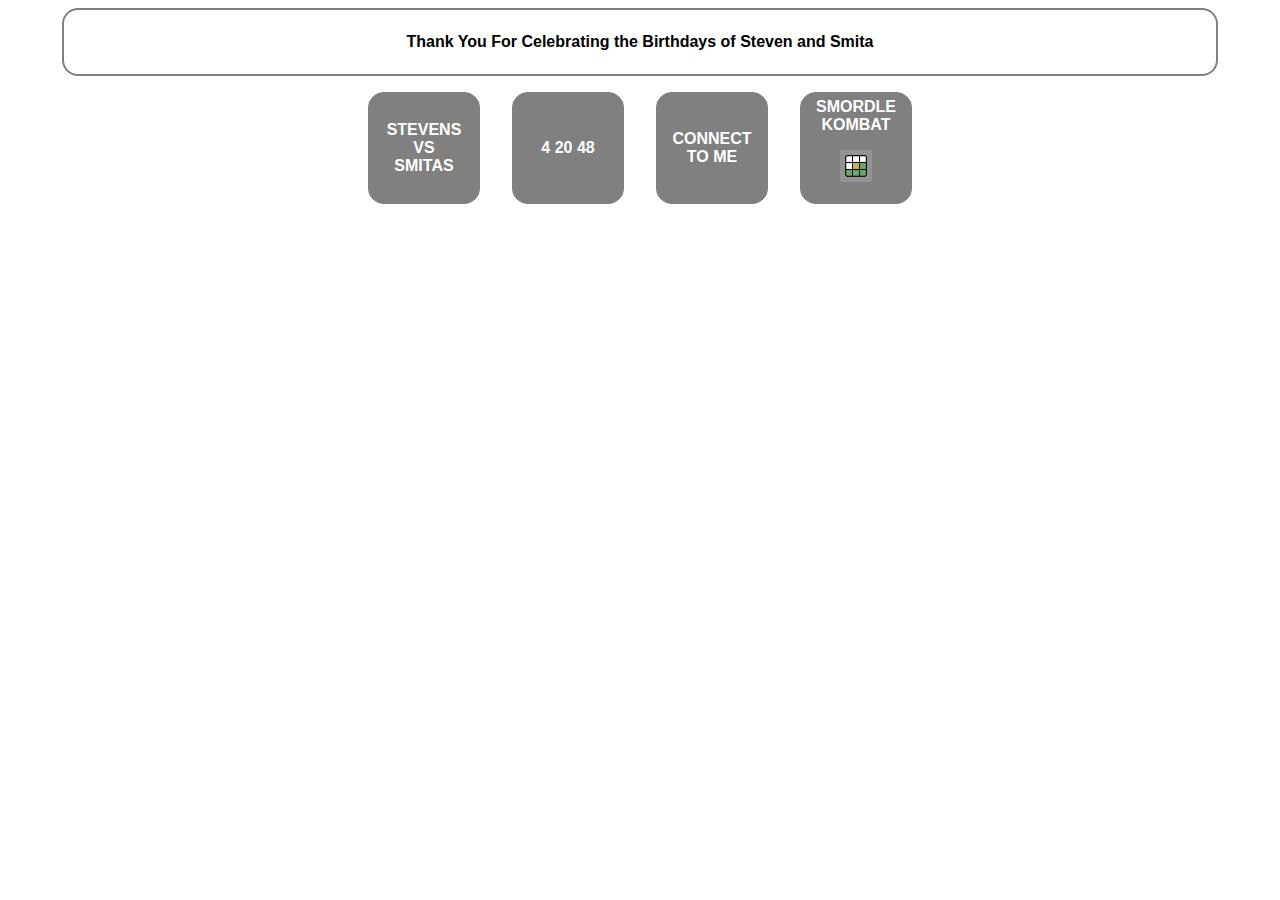
<file: index.html>
<!DOCTYPE html>
<html>
    <head>
        <link rel="stylesheet" href="index.css"></link>
    </head>
    <body>
        <header>Thank You For Celebrating the Birthdays of Steven and Smita</header>
        <div class="games">
            <a href="./StevensVersusSmitas/StevensVersusSmitas.html"><div class="game" id="StevensVersusSmitas">STEVENS VS SMITAS</div></a>
            <a href="./birthday/birthday.html"><div class="game" id="4 20 48">4 20 48</div></a>
            <a href="./connections/connections.html"><div class="game" id="Connections">CONNECT TO ME</div></a>
            <a href="./SmordleKombat/SmordleKombat.html"><div class="game" id="SmordleKombat">SMORDLE KOMBAT<img src="wordle_icon.webp" /></div></a>
        </div>
    </body>
</html>
</file>
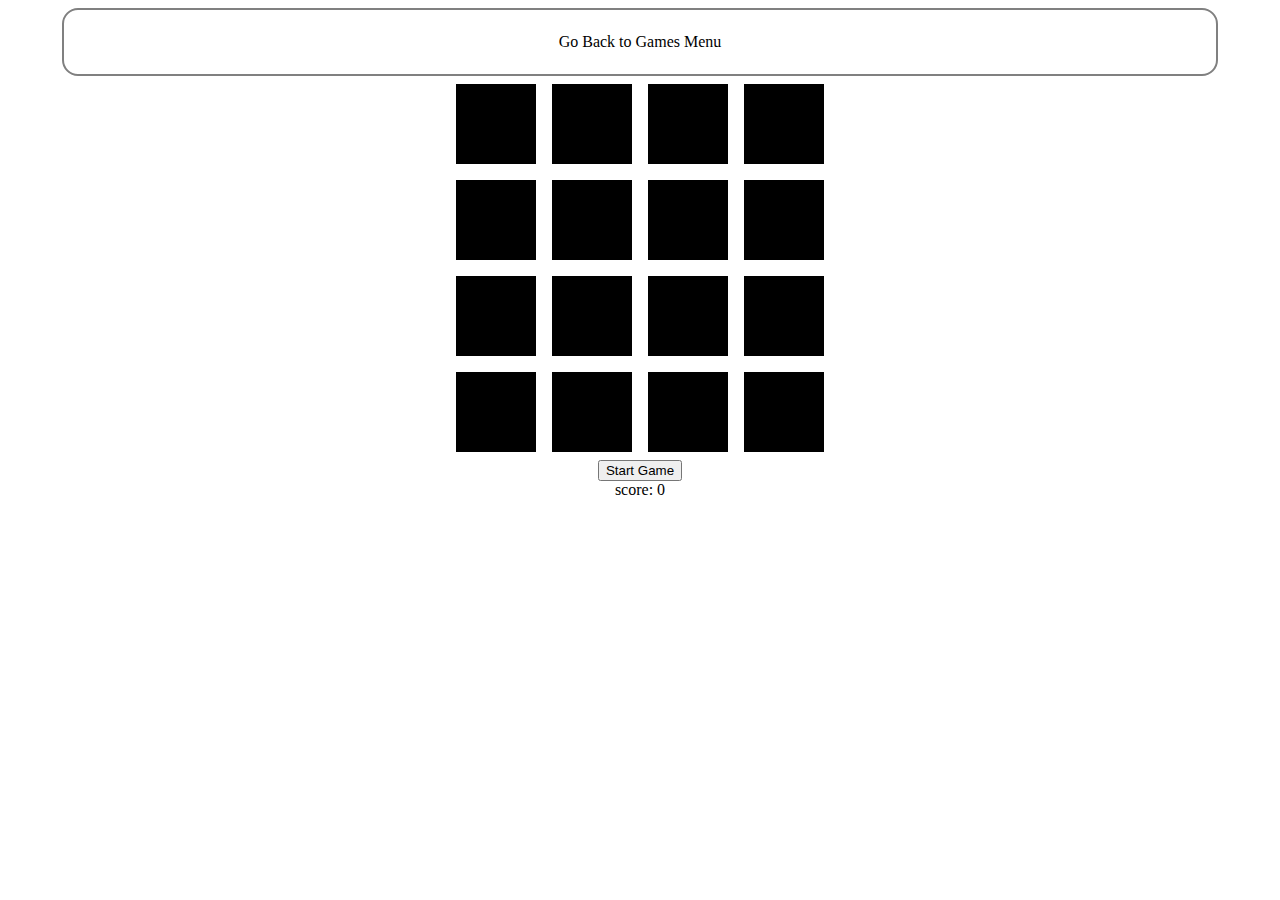
<file: birthday/birthday.html>
<!DOCTYPE html>
<html>
    <head>
        <link rel="stylesheet" href="birthday.css"></link>
        <script src="birthday.js"></script>
    </head>
    <body>
        <!-- <h1>4/20 48</h1> -->
        <a href="../index.html"><header> Go Back to Games Menu</header></a>
        <div class="gameboard">
            <div class="row">
                <div class="cell" id="0"></div>
                <div class="cell" id="1"></div>
                <div class="cell" id="2"></div>
                <div class="cell" id="3"></div>
            </div>
            <div class="row">
                <div class="cell" id="4"></div>
                <div class="cell" id="5"></div>
                <div class="cell" id="6"></div>
                <div class="cell" id="7"></div>
            </div>
            <div class="row">
                <div class="cell" id="8"></div>
                <div class="cell" id="9"></div>
                <div class="cell" id="10"></div>
                <div class="cell" id="11"></div>
            </div>
            <div class="row">
                <div class="cell" id="12"></div>
                <div class="cell" id="13"></div>
                <div class="cell" id="14"></div>
                <div class="cell" id="15"></div>
            </div>
        </div>
        <button id="start" onClick="startGame()">Start Game</button>
        <div id="status">score: 0</div>
    </body>
</html>
</file>
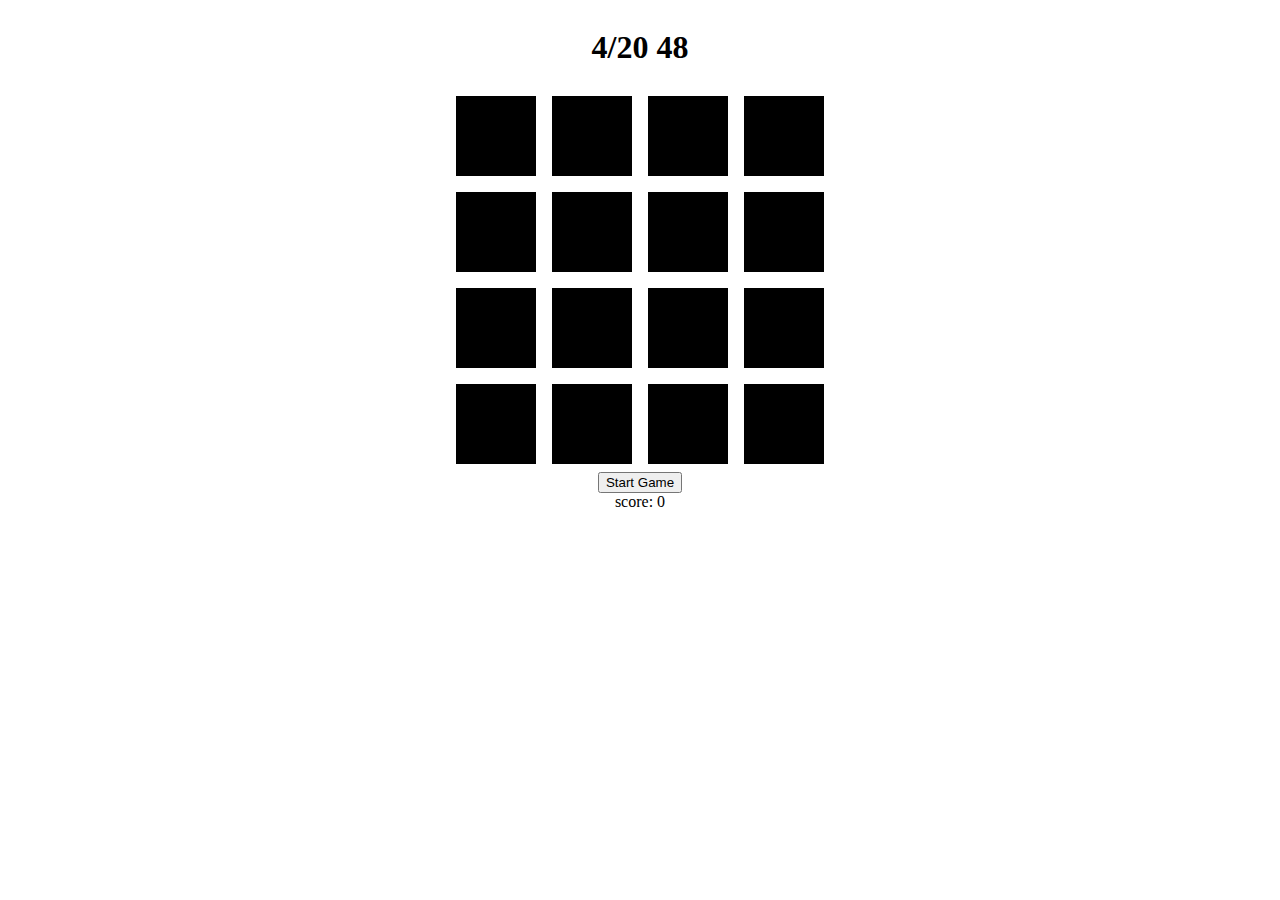
<file: birthday/game.html>
<!DOCTYPE html>
<html>
    <head>
        <link rel="stylesheet" href="game.css"></link>
        <script src="game.js"></script>
    </head>
    <body>
        <h1>4/20 48</h1>
        <div class="gameboard">
            <div class="row">
                <div class="cell" id="0"></div>
                <div class="cell" id="1"></div>
                <div class="cell" id="2"></div>
                <div class="cell" id="3"></div>
            </div>
            <div class="row">
                <div class="cell" id="4"></div>
                <div class="cell" id="5"></div>
                <div class="cell" id="6"></div>
                <div class="cell" id="7"></div>
            </div>
            <div class="row">
                <div class="cell" id="8"></div>
                <div class="cell" id="9"></div>
                <div class="cell" id="10"></div>
                <div class="cell" id="11"></div>
            </div>
            <div class="row">
                <div class="cell" id="12"></div>
                <div class="cell" id="13"></div>
                <div class="cell" id="14"></div>
                <div class="cell" id="15"></div>
            </div>
        </div>
        <button id="start" onClick="startGame()">Start Game</button>
        <div id="status">score: 0</div>
    </body>
</html>
</file>
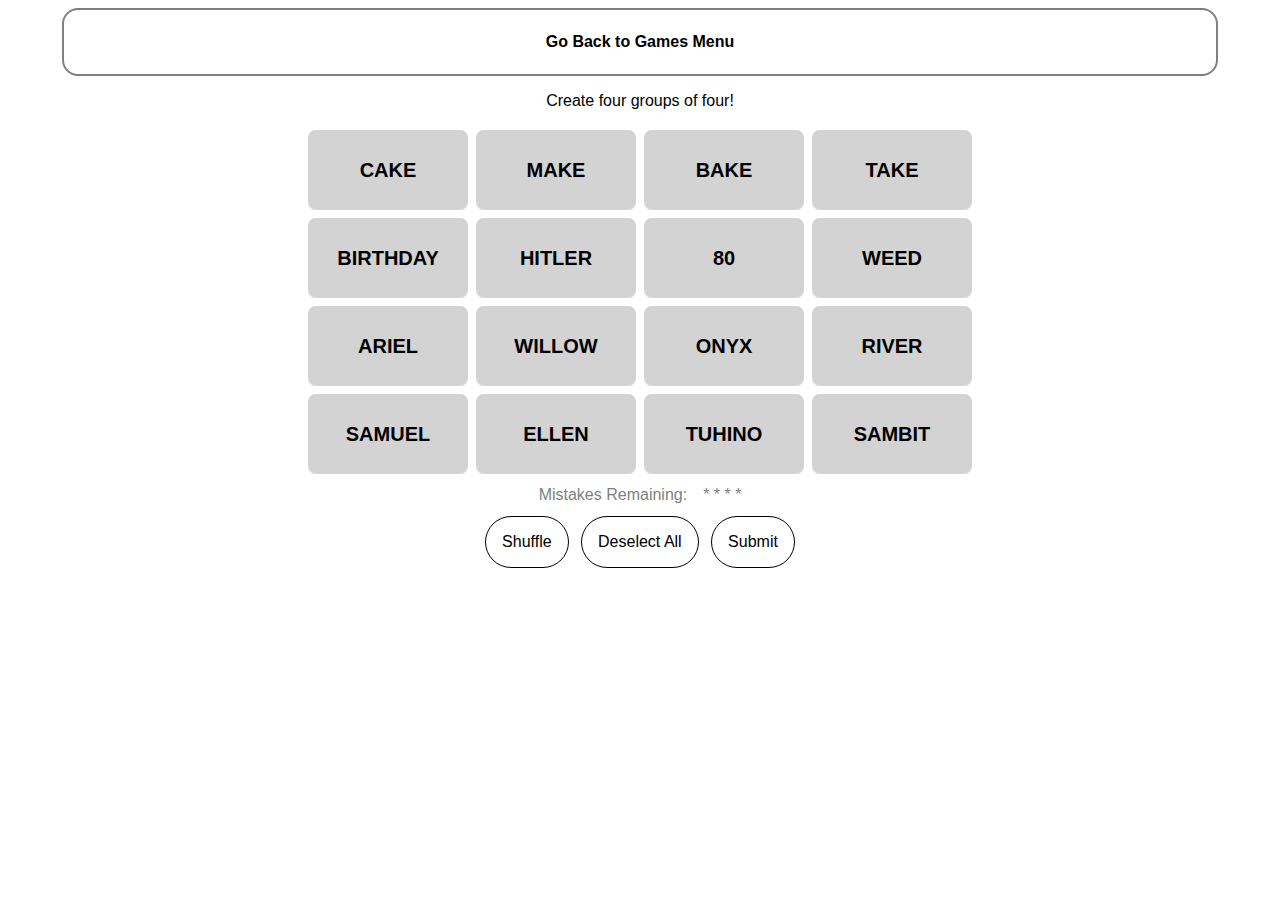
<file: connections/connections.html>
<!DOCTYPE html>
<html>
    <head>
        <link rel="stylesheet" href="connections.css"></link>
        <script src="connections.js"></script>
    </head>
    <body>
        <!-- <h1>CONNECTIONS</h1> -->
        <a href="../index.html"><header> Go Back to Games Menu</header></a>
        <p>Create four groups of four!</p>
        <div class="word-grid">
            <div class="word-grid-row" id="row-0">
                <div class="word" id="0" onclick="selectWord(0)">CAKE</div>
                <div class="word" id="1" onclick="selectWord(1)">MAKE</div>
                <div class="word" id="2" onclick="selectWord(2)">BAKE</div>
                <div class="word" id="3" onclick="selectWord(3)">TAKE</div>
            </div>
            <div class="word-grid-row" id="row-1">
                <div class="word" id="4" onclick="selectWord(4)">BIRTHDAY</div>
                <div class="word" id="5" onclick="selectWord(5)">HITLER</div>
                <div class="word" id="6" onclick="selectWord(6)">80</div>
                <div class="word" id="7" onclick="selectWord(7)">WEED</div>
            </div>
            <div class="word-grid-row" id="row-2">
                <div class="word" id="8" onclick="selectWord(8)">ARIEL</div>
                <div class="word" id="9" onclick="selectWord(9)">WILLOW</div>
                <div class="word" id="10" onclick="selectWord(10)">ONYX</div>
                <div class="word" id="11" onclick="selectWord(11)">RIVER</div>
            </div>
            <div class="word-grid-row" id="row-3">
                <div class="word" id="12" onclick="selectWord(12)">SAMUEL</div>
                <div class="word" id="13" onclick="selectWord(13)">ELLEN</div>
                <div class="word" id="14" onclick="selectWord(14)">TUHINO</div>
                <div class="word" id="15" onclick="selectWord(15)">SAMBIT</div>
            </div>
        </div>
        <div id="mistakes">
            <p>Mistakes Remaining: </p> <p> * * * *</p>
        </div>
        <div>
            <button id="shuffle">Shuffle</button>
            <button id="deselect all" onclick="deselect()">Deselect All</button>
            <button id="submit" onclick="submit()">Submit</button>
        </div>
    </body>
</html>
</file>
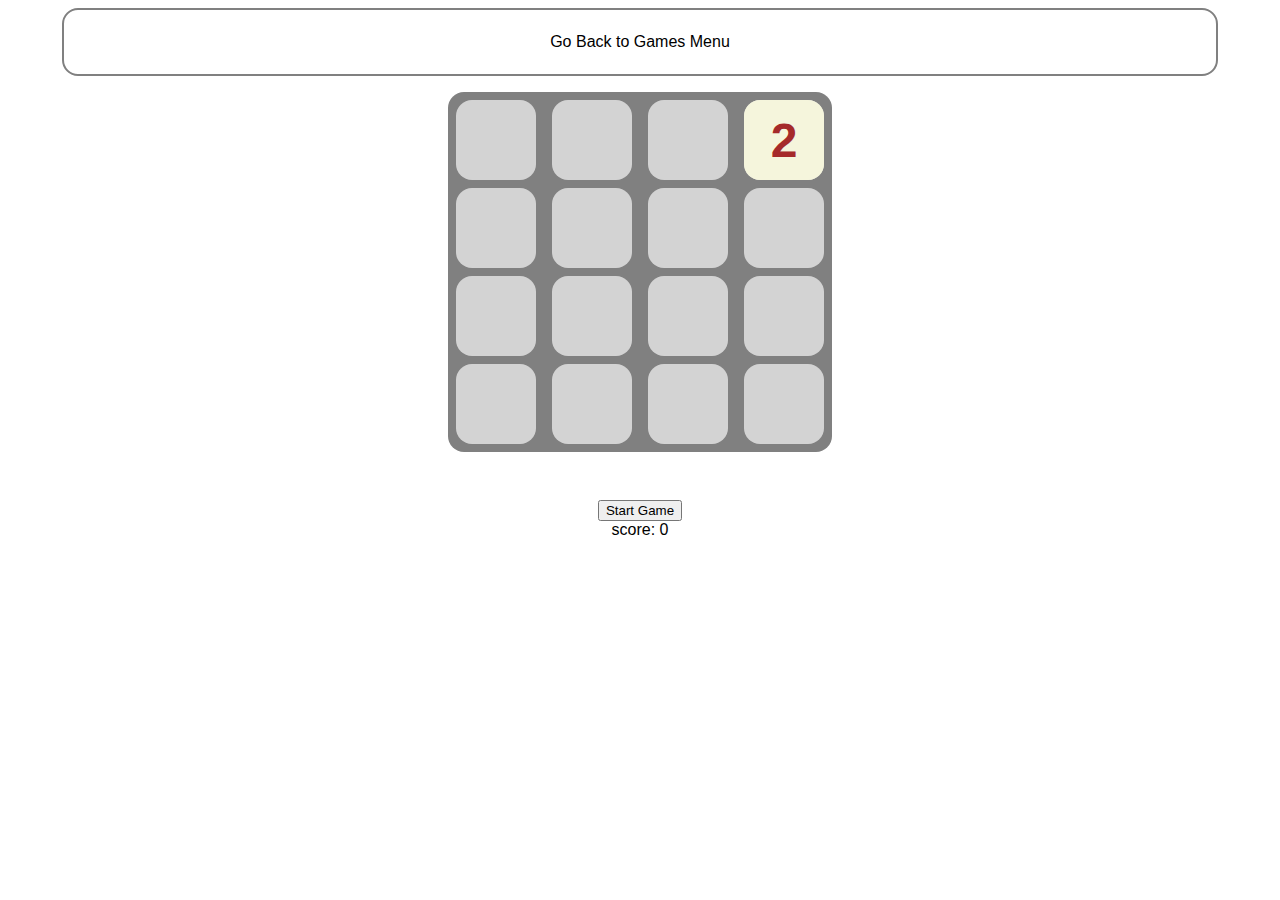
<file: slideTest/slideTest.html>
<!DOCTYPE html>
<html>
    <head>
        <link rel="stylesheet" href="slideTest.css"></link>
        <script src="slideTest.js"></script>
    </head>
    <body>
        <!-- <h1>4/20 48</h1> -->
        <a href="../index.html"><header> Go Back to Games Menu</header></a>
        <div class="background">
            <div class="row">
                <div class="background-cell"></div>
                <div class="background-cell"></div>
                <div class="background-cell"></div>
                <div class="background-cell"></div>
            </div>
            <div class="row">
                <div class="background-cell"></div>
                <div class="background-cell"></div>
                <div class="background-cell"></div>
                <div class="background-cell"></div>
            </div>            
            <div class="row">
                <div class="background-cell"></div>
                <div class="background-cell"></div>
                <div class="background-cell"></div>
                <div class="background-cell"></div>
            </div>            
            <div class="row">
                <div class="background-cell"></div>
                <div class="background-cell"></div>
                <div class="background-cell"></div>
                <div class="background-cell"></div>
            </div>
        </div>
        <div class="foreground">
            <div class="foreground-cell" id="0">2</div>
        </div>
        <button id="start" onClick="startGame()">Start Game</button>
        <div id="status">score: 0</div>
    </body>
</html>
</file>
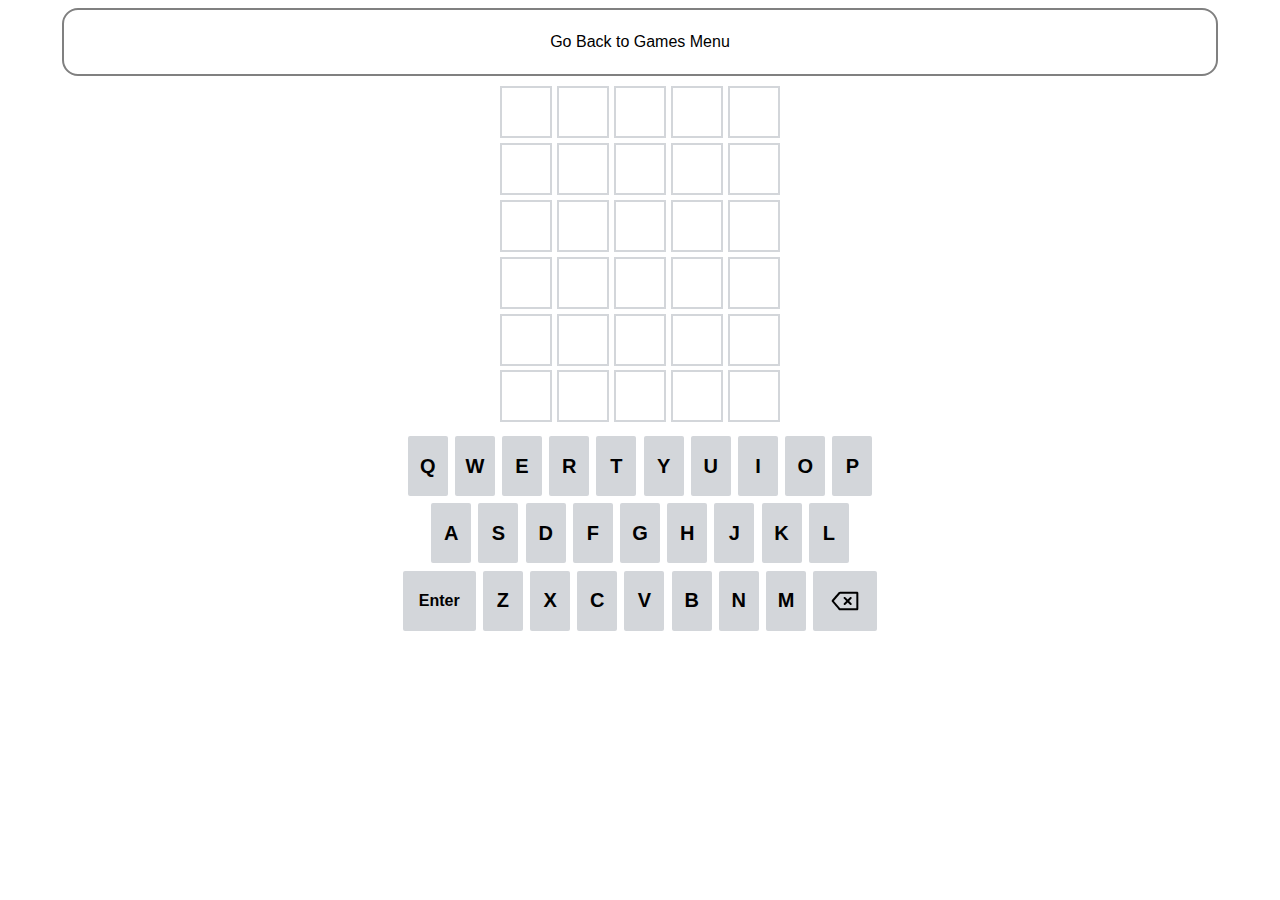
<file: SmordleKombat/SmordleKombat.html>
<!DOCTYPE html>
<html>
    <head>
        <link rel="stylesheet" href="SmordleKombat.css"></link>
        <script src="SmordleKombat.js"></script>
        <link rel="icon" href="../wordle_icon.webp"></link>
    </head>
    <body id="body">
        <a href="../index.html"><header id="header">Go Back to Games Menu</header></a>
        <div class="guesses">
            <div class="guess-row">
                <div class="guess-letter" id="0"></div>
                <div class="guess-letter" id="1"></div>
                <div class="guess-letter" id="2"></div>
                <div class="guess-letter" id="3"></div>
                <div class="guess-letter" id="4"></div>
            </div>
            <div class="guess-row">
                <div class="guess-letter" id="5"></div>
                <div class="guess-letter" id="6"></div>
                <div class="guess-letter" id="7"></div>
                <div class="guess-letter" id="8"></div>
                <div class="guess-letter" id="9"></div>
            </div>
            <div class="guess-row">
                <div class="guess-letter" id="10"></div>
                <div class="guess-letter" id="11"></div>
                <div class="guess-letter" id="12"></div>
                <div class="guess-letter" id="13"></div>
                <div class="guess-letter" id="14"></div>
            </div>
            <div class="guess-row">
                <div class="guess-letter" id="15"></div>
                <div class="guess-letter" id="16"></div>
                <div class="guess-letter" id="17"></div>
                <div class="guess-letter" id="18"></div>
                <div class="guess-letter" id="19"></div>
            </div>
            <div class="guess-row">
                <div class="guess-letter" id="20"></div>
                <div class="guess-letter" id="21"></div>
                <div class="guess-letter" id="22"></div>
                <div class="guess-letter" id="23"></div>
                <div class="guess-letter" id="24"></div>
            </div>
            <div class="guess-row">
                <div class="guess-letter" id="25"></div>
                <div class="guess-letter" id="26"></div>
                <div class="guess-letter" id="27"></div>
                <div class="guess-letter" id="28"></div>
                <div class="guess-letter" id="29"></div>
            </div>
        </div>
        <div class="keyboard">
            <div class="keyboard-row">
                <button class="keyboard-button" onclick="placeLetter('Q')" id="Q">Q</button>
                <button class="keyboard-button" onclick="placeLetter('W')" id="W">W</button>
                <button class="keyboard-button" onclick="placeLetter('E')" id="E">E</button>
                <button class="keyboard-button" onclick="placeLetter('R')" id="R">R</button>
                <button class="keyboard-button" onclick="placeLetter('T')" id="T">T</button>
                <button class="keyboard-button" onclick="placeLetter('Y')" id="Y">Y</button>
                <button class="keyboard-button" onclick="placeLetter('U')" id="U">U</button>
                <button class="keyboard-button" onclick="placeLetter('I')" id="I">I</button>
                <button class="keyboard-button" onclick="placeLetter('O')" id="O">O</button>
                <button class="keyboard-button" onclick="placeLetter('P')" id="P">P</button>
            </div>
            <div class="keyboard-row">
                <button class="keyboard-button" onclick="placeLetter('A')" id="A">A</button>
                <button class="keyboard-button" onclick="placeLetter('S')" id="S">S</button>
                <button class="keyboard-button" onclick="placeLetter('D')" id="D">D</button>
                <button class="keyboard-button" onclick="placeLetter('F')" id="F">F</button>
                <button class="keyboard-button" onclick="placeLetter('G')" id="G">G</button>
                <button class="keyboard-button" onclick="placeLetter('H')" id="H">H</button>
                <button class="keyboard-button" onclick="placeLetter('J')" id="J">J</button>
                <button class="keyboard-button" onclick="placeLetter('K')" id="K">K</button>
                <button class="keyboard-button" onclick="placeLetter('L')" id="L">L</button>

            </div>
            <div class="keyboard-row">
                <button class="keyboard-button" onclick="submit()" id="special-key">Enter</button>
                <button class="keyboard-button" onclick="placeLetter('Z')" id="Z">Z</button>
                <button class="keyboard-button" onclick="placeLetter('X')" id="X">X</button>
                <button class="keyboard-button" onclick="placeLetter('C')" id="C">C</button>
                <button class="keyboard-button" onclick="placeLetter('V')" id="V">V</button>
                <button class="keyboard-button" onclick="placeLetter('B')" id="B">B</button>
                <button class="keyboard-button" onclick="placeLetter('N')" id="N">N</button>
                <button class="keyboard-button" onclick="placeLetter('M')" id="M">M</button>
                <button class="keyboard-button" onclick="backspace()" id="special-key"><img src="backspace.svg" id="backspace"></button>
            </div>
        </div>
    </body>
</html>
</file>
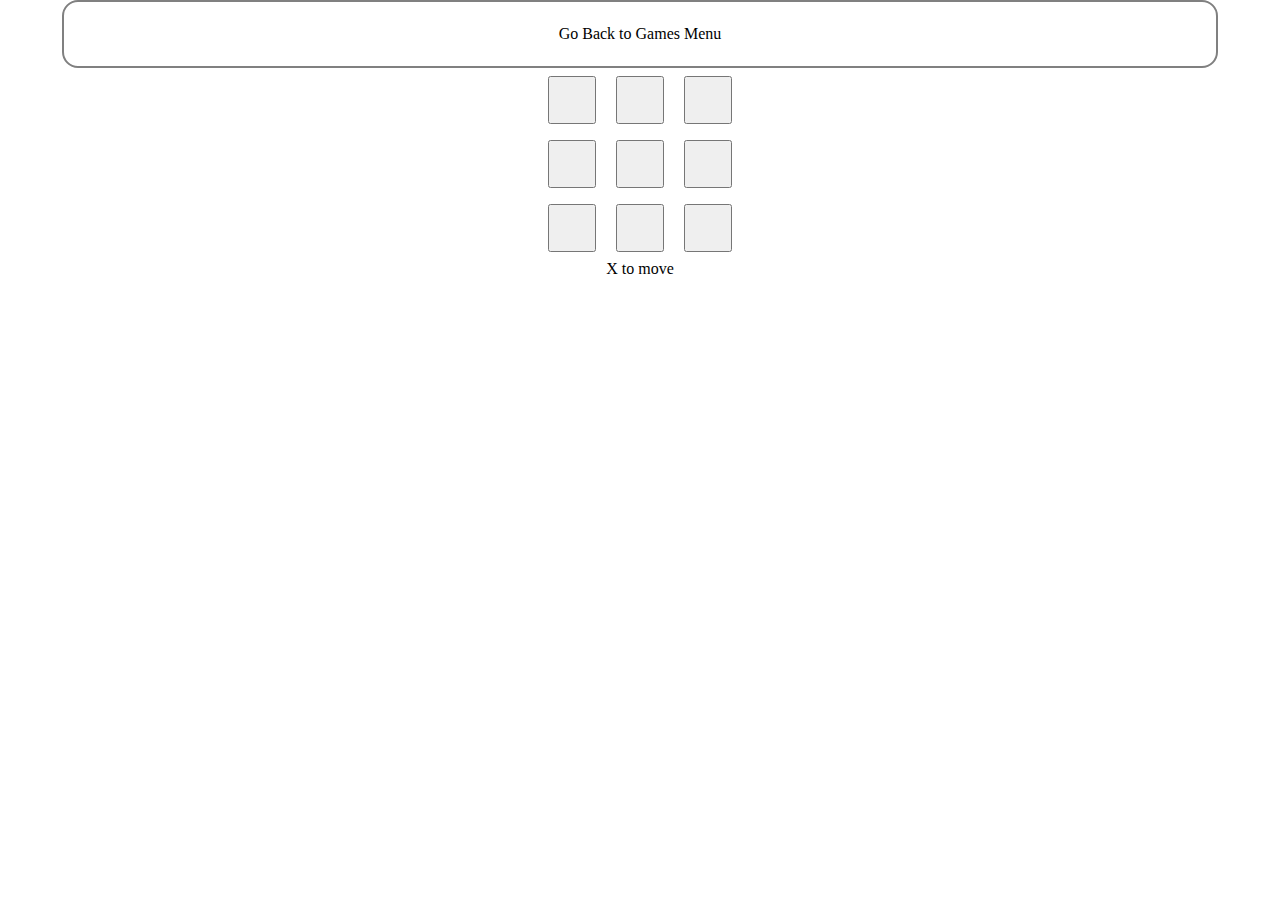
<file: StevensVersusSmitas/StevensVersusSmitas.html>
<!DOCTYPE html>
<html>
    <head>
        <link rel="stylesheet" href="StevensVersusSmitas.css">
        <script src="StevensVersusSmitas.js"></script>
    </head>
    <body>
        <!-- <h1>Stevens Vs. Smitas</h1> -->
        <a href="../index.html"><header> Go Back to Games Menu</header></a>
        <div id="gameboard">
            <div class="row">
                <button class="cell" id="0" onClick="buttonPress(0)"></button>
                <button class="cell" id="1" onClick="buttonPress(1)"></button>
                <button class="cell" id="2" onClick="buttonPress(2)"></button>
            </div>
            <div class="row">
                <button class="cell" id="3" onClick="buttonPress(3)"></button>
                <button class="cell" id="4" onClick="buttonPress(4)"></button>
                <button class="cell" id="5" onClick="buttonPress(5)"></button>
            </div>
            <div class="row">
                <button class="cell" id="6" onClick="buttonPress(6)"></button>
                <button class="cell" id="7" onClick="buttonPress(7)"></button>
                <button class="cell" id="8" onClick="buttonPress(8)"></button>
            </div>
            <div id="status">X to move</div>
            <button id="restart" onClick="restart()" style="display: none;">Restart?</button>
            <input type="checkbox" style="display: none;" id="O-to-go"></input>
        </div>
    </body>
</html>
</file>
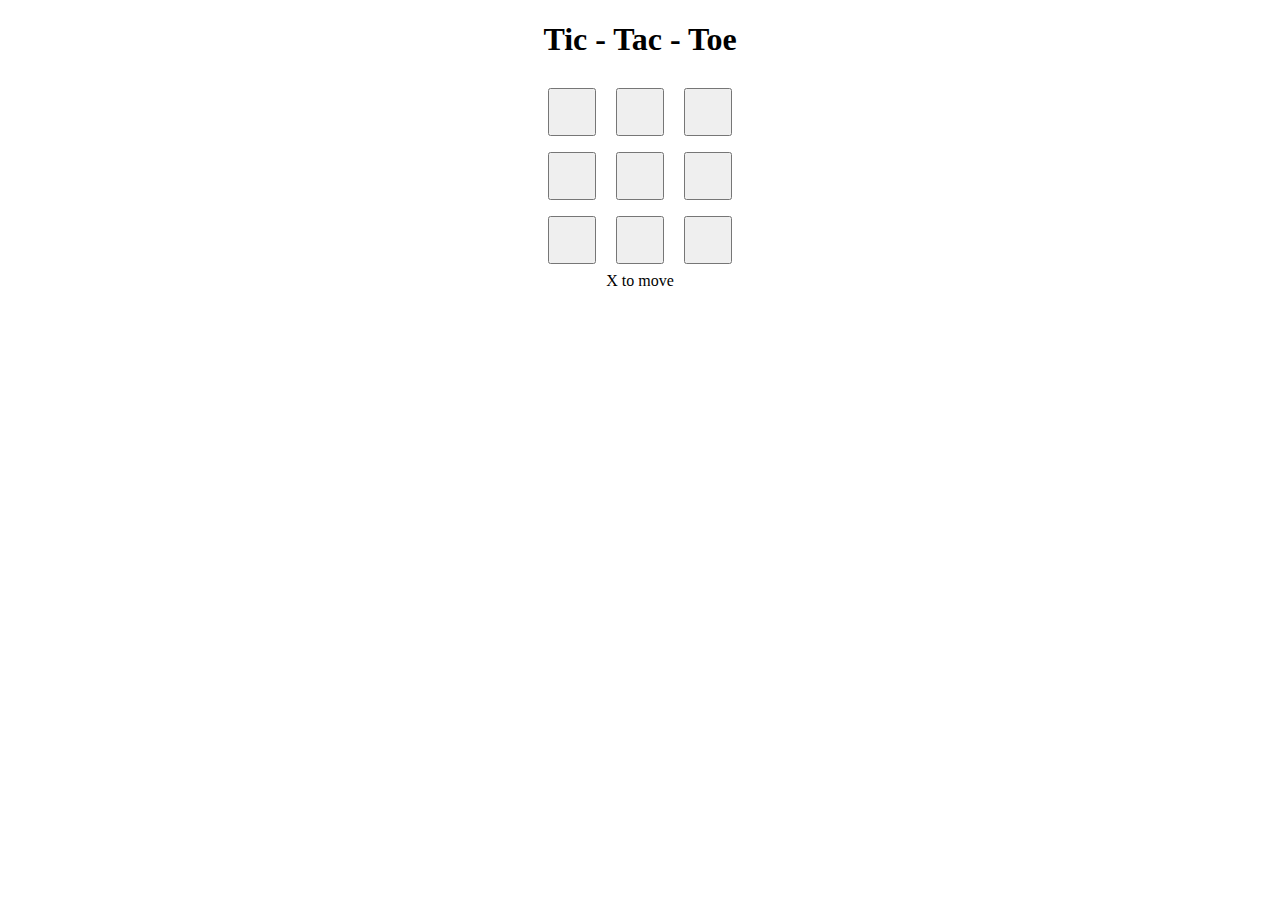
<file: ttt/ttt.html>
<!DOCTYPE html>
<html>
    <head>
        <link rel="stylesheet" href="ttt.css">
        <script src="ttt.js"></script>
    </head>
    <body>
        <h1>Tic - Tac - Toe</h1>
        <div id="gameboard">
            <div class="row">
                <button class="cell" id="0" onClick="buttonPress(0)"></button>
                <button class="cell" id="1" onClick="buttonPress(1)"></button>
                <button class="cell" id="2" onClick="buttonPress(2)"></button>
            </div>
            <div class="row">
                <button class="cell" id="3" onClick="buttonPress(3)"></button>
                <button class="cell" id="4" onClick="buttonPress(4)"></button>
                <button class="cell" id="5" onClick="buttonPress(5)"></button>
            </div>
            <div class="row">
                <button class="cell" id="6" onClick="buttonPress(6)"></button>
                <button class="cell" id="7" onClick="buttonPress(7)"></button>
                <button class="cell" id="8" onClick="buttonPress(8)"></button>
            </div>
            <div id="status">X to move</div>
            <button id="restart" onClick="restart()" style="display: none;">Restart?</button>
            <input type="checkbox" style="display: none;" id="O-to-go"></input>
        </div>
    </body>
</html>
</file>
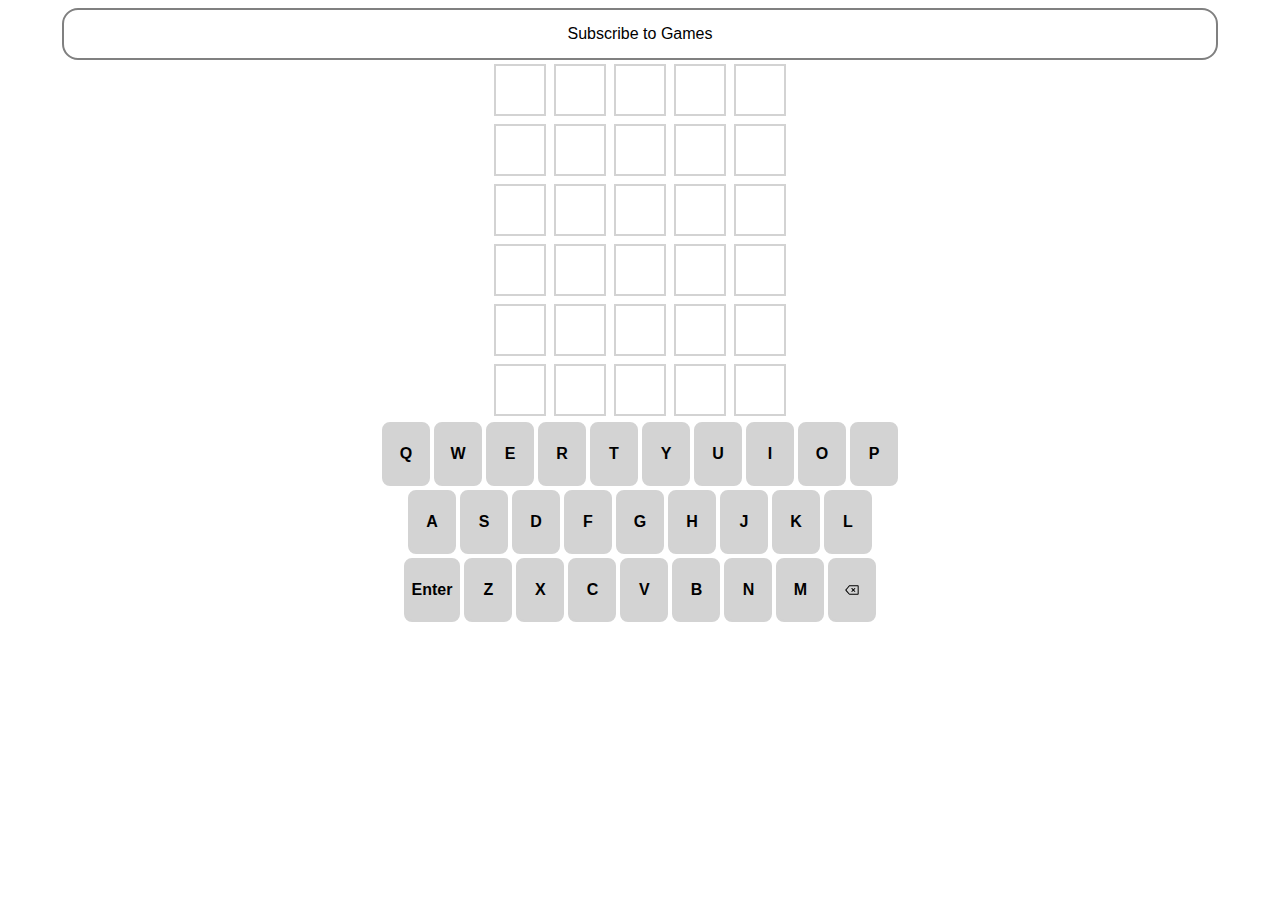
<file: wordle/wordle.html>
<!DOCTYPE html>
<html>
    <head>
        <link rel="stylesheet" href="wordle.css"></link>
        <script src="wordle.js"></script>
    </head>
    <body>
        <!-- <h1>SMEETLE</h1> -->
         <header> Subscribe to Games</header>
        <div class="guesses">
            <div class="guess-row" id="a">
                <div class="guess-letter" id="0"></div>
                <div class="guess-letter" id="1"></div>
                <div class="guess-letter" id="2"></div>
                <div class="guess-letter" id="3"></div>
                <div class="guess-letter" id="4"></div>
            </div>
            <div class="guess-row" id="b">
                <div class="guess-letter" id="5"></div>
                <div class="guess-letter" id="6"></div>
                <div class="guess-letter" id="7"></div>
                <div class="guess-letter" id="8"></div>
                <div class="guess-letter" id="9"></div>
            </div>
            <div class="guess-row" id="c">
                <div class="guess-letter" id="10"></div>
                <div class="guess-letter" id="11"></div>
                <div class="guess-letter" id="12"></div>
                <div class="guess-letter" id="13"></div>
                <div class="guess-letter" id="14"></div>
            </div>
            <div class="guess-row" id="d">
                <div class="guess-letter" id="15"></div>
                <div class="guess-letter" id="16"></div>
                <div class="guess-letter" id="17"></div>
                <div class="guess-letter" id="18"></div>
                <div class="guess-letter" id="19"></div>
            </div>
            <div class="guess-row" id="e">
                <div class="guess-letter" id="20"></div>
                <div class="guess-letter" id="21"></div>
                <div class="guess-letter" id="22"></div>
                <div class="guess-letter" id="23"></div>
                <div class="guess-letter" id="24"></div>
            </div>
            <div class="guess-row" id="f">
                <div class="guess-letter" id="25"></div>
                <div class="guess-letter" id="26"></div>
                <div class="guess-letter" id="27"></div>
                <div class="guess-letter" id="28"></div>
                <div class="guess-letter" id="29"></div>
            </div>
        </div>
        <div class="keyboard">
            <div class="keyboard-row">
                <button class="keyboard-button" onclick="placeLetter('Q')">Q</button>
                <button class="keyboard-button" onclick="placeLetter('W')">W</button>
                <button class="keyboard-button" onclick="placeLetter('E')">E</button>
                <button class="keyboard-button" onclick="placeLetter('R')">R</button>
                <button class="keyboard-button" onclick="placeLetter('T')">T</button>
                <button class="keyboard-button" onclick="placeLetter('Y')">Y</button>
                <button class="keyboard-button" onclick="placeLetter('U')">U</button>
                <button class="keyboard-button" onclick="placeLetter('I')">I</button>
                <button class="keyboard-button" onclick="placeLetter('O')">O</button>
                <button class="keyboard-button" onclick="placeLetter('P')">P</button>
            </div>
            <div class="keyboard-row">
                <button class="keyboard-button" onclick="placeLetter('A')">A</button>
                <button class="keyboard-button" onclick="placeLetter('S')">S</button>
                <button class="keyboard-button" onclick="placeLetter('D')">D</button>
                <button class="keyboard-button" onclick="placeLetter('F')">F</button>
                <button class="keyboard-button" onclick="placeLetter('G')">G</button>
                <button class="keyboard-button" onclick="placeLetter('H')">H</button>
                <button class="keyboard-button" onclick="placeLetter('J')">J</button>
                <button class="keyboard-button" onclick="placeLetter('K')">K</button>
                <button class="keyboard-button" onclick="placeLetter('L')">L</button>
            </div>
            <div class="keyboard-row">
                <button class="keyboard-button" onclick="submit()">Enter</button>
                <button class="keyboard-button" onclick="placeLetter('Z')">Z</button>
                <button class="keyboard-button" onclick="placeLetter('X')">X</button>
                <button class="keyboard-button" onclick="placeLetter('C')">C</button>
                <button class="keyboard-button" onclick="placeLetter('V')">V</button>
                <button class="keyboard-button" onclick="placeLetter('B')">B</button>
                <button class="keyboard-button" onclick="placeLetter('N')">N</button>
                <button class="keyboard-button" onclick="placeLetter('M')">M</button>
                <button class="keyboard-button" onclick="backspace()"><img src="backspace.svg"></button>
            </div>
        </div>
        <!-- <button id="start" onClick="startGame()">Start Game</button>
        <div id="status">score: 0</div> -->
    </body>
</html>
</file>
<file: index.css>
header {
    display: flex;
    align-items: center;
    justify-content: center;

    /* width: 20vw; */
    width: 90vw;
    height: 4rem;
    border-radius: 1rem;
    border-color: gray;
    border-width: .125rem;
    border-style: solid;
    margin: auto;
    /* padding-left: 35vw;
    padding-right: 35vw; */
}

body {
    display: flex;
    flex-direction: column;
    align-items: center;
    font-family: "NYT Franklin", Arial, sans-serif; /* Include fallback fonts */
    font-weight: 700;
}

.games {
    display: flex;
    flex-direction: row;
    justify-content: center;
    align-items: center;
}

a {
    text-decoration: none;
}

.game {
    display: flex;
    flex-direction: column;
    justify-content: center;
    align-items: center;
    width: 5rem;
    height: 5rem;
    background-color: grey;
    padding: 1rem;
    margin: 1rem;
    border-radius: 1rem;
    color: white;
    text-align: center;
}

img {
    height: 2rem;
    width: 2rem;
    margin: 1rem;
}
</file>
<file: birthday/birthday.css>
/* * {
    transition: all 1s ease-out;
} */

header {
    display: flex;
    align-items: center;
    justify-content: center;

    /* width: 20vw; */
    width:90vw;
    height: 4rem;
    border-radius: 1rem;
    border-color: gray;
    border-width: .125rem;
    border-style: solid;
    margin: auto;
    /* padding-left: 35vw;
    padding-right: 35vw; */
}

a {
    text-decoration: none;
    color: black;
}

body {
    display: flex;
    flex-direction: column;
    align-items: center;
    overflow: hidden;
    
}
/* #gameboard {
    display: flex;
    align-items: center;
    justify-self: center;
} */
.row {
    display: flex;
    flex-direction: row;
}
.cell {
    display: flex;
    align-items: center;
    justify-content: center;
    height: 3rem;
    width: 3rem;
    padding: 1rem;
    margin: .5rem;
    background-color: black;
    color: white;
    font-size: 3rem;
}
</file>
<file: birthday/game.css>
/* * {
    transition: all 1s ease-out;
} */
body {
    display: flex;
    flex-direction: column;
    align-items: center;
}
/* #gameboard {
    display: flex;
    align-items: center;
    justify-self: center;
} */
.row {
    display: flex;
    flex-direction: row;
}
.cell {
    display: flex;
    align-items: center;
    justify-content: center;
    height: 3rem;
    width: 3rem;
    padding: 1rem;
    margin: .5rem;
    background-color: black;
    color: white;
    font-size: 3rem;
}
</file>
<file: connections/connections.css>
header {
    display: flex;
    align-items: center;
    justify-content: center;

    /* width: 20vw; */
    width:90vw;
    height: 4rem;
    border-radius: 1rem;
    border-color: gray;
    border-width: .125rem;
    border-style: solid;
    margin: auto;
    /* padding-left: 35vw;
    padding-right: 35vw; */
}

a {
    text-decoration: none;
    color: black;
}

body {
    display: flex;
    flex-direction: column;
    align-items: center;
    font-family: "NYT Franklin", Arial, sans-serif; /* Include fallback fonts */
    font-weight: 700;
}


p {
    font-weight: 150;
}


.word-grid {
    display: flex;
    flex-direction: column;
    align-items: center;
    justify-content: center;
}
.word-grid-row {
    display: flex;
    flex-direction: row;
}

.word {
    display:flex;
    justify-content: center;
    align-items: center;
    height: 5rem;
    width: 10rem;
    font-size: 1.25rem;
    font-weight: bold;
    margin: .25rem;
    background-color: lightgray;
    border-radius: .5rem;
    border-style: none;
}

#mistakes {
    display: flex;
    flex-direction: row;
    align-items: left;
}

#mistakes > * {
    margin: .5rem;
    color: gray;
}

button {
    background-color: white;
    border-radius: 2rem;
    border-style: solid;
    padding: 1rem;
    font-size: 1rem;
    border-width: 1px;
    margin: .25rem;
    color: black;
    border-color: black;
}
</file>
<file: slideTest/slideTest.css>
/* * {
    transition: all 1s ease-out;
} */
header {
    display: flex;
    align-items: center;
    justify-content: center;

    /* width: 20vw; */
    width:90vw;
    height: 4rem;
    border-radius: 1rem;
    border-color: gray;
    border-width: .125rem;
    border-style: solid;
    margin: auto;
    /* padding-left: 35vw;
    padding-right: 35vw; */
}

a {
    text-decoration: none;
    color: black;
}

body {
    overflow: hidden; /* Or touch-action: none */
    display: flex;
    flex-direction: column;
    align-items: center;
    font-family: "NYT Franklin", Arial, sans-serif; /* Include fallback fonts */
}
.background {
    z-index: -1;
    display: flex;
    flex-direction: row;
    background-color: gray;
    border-radius: 1rem;
    margin: 1rem;
}

.background-cell {
    display: flex;
    align-items: center;
    justify-content: center;
    height: 3rem;
    width: 3rem;
    padding: 1rem;
    margin: .5rem;
    background-color: lightgray;
    font-size: 3rem;
    border-radius: 1rem;
}

.foreground {
    z-index: 1;
    display: flex;
    flex-direction: row;
    /* background-color: gray; */
    border-radius: 1rem;
    margin: 1rem;
}

.foreground-cell {
    display: flex;
    align-items: center;
    justify-content: center;
    height: 3rem;
    width: 3rem;
    padding: 1rem;
    /* margin-top: -7.5rem; */
    /* margin-top: -13rem; */
    /* margin-top: -18.5rem; */
    margin-top: -24rem;
    /* margin-left: -5.5rem; */
    /* margin-left: -11.5rem; */
    /* margin-left: 6rem; */
    margin-left: 18rem;
    background-color: beige;
    color: brown;
    font-weight: bold;
    font-size: 3rem;
    border-radius: 1rem;

    transition: margin-left .1s;
}
/* .foreground-cell:hover {
    margin-left: 6rem;
} */
</file>
<file: SmordleKombat/SmordleKombat.css>
/* header {
    display: flex;
    align-items: center;
    justify-content: center;

    width: 20vw;
    height: 3rem;
    border-radius: 1rem;
    border-color: gray;
    border-width: .125rem;
    border-style: solid;
    margin: auto;
    padding-left: 35vw;
    padding-right: 35vw; */
/* } */
header {
    display: flex;
    align-items: center;
    justify-content: center;

    /* width: 20vw; */
    width:90vw;
    height: 4rem;
    border-radius: 1rem;
    border-color: gray;
    border-width: .125rem;
    border-style: solid;
    margin: auto;
    /* padding-left: 35vw;
    padding-right: 35vw; */
}

a {
    text-decoration: none;
    color: black;
}

body {
    display: flex;
    flex-direction: column;
    align-items: center;
    /* font-family: "NYT Franklin", Arial, sans-serif; */
    font-family: 'Franklin Gothic Medium', 'Arial Narrow', Arial, sans-serif;
}

.guesses {
    display: flex;
    align-items: center;
    justify-self: center;
    flex-direction: column;
    margin-top: .5rem;
    margin-bottom: .5rem;
}
.guess-row {
    display: flex;
    flex-direction: row;
}

.guess-letter {
    display: flex;
    align-items: center;
    justify-content: center;
    height: 2rem;
    width: 2rem;
    padding: .5rem;
    margin: .15rem;
    color: black;
    font-size: 2rem;
    border-color: #D3D6DA;
    border-width: .125rem;
    border-style: solid;
}

.keyboard-row {
    display: flex;
    flex-direction: row;
    justify-content: center;
}

.keyboard-button {
    display: flex;
    align-items: center;
    justify-content: center;

    height: 4rem;
    min-width: 2.75rem;
    padding: .5rem;
    margin: .1rem;

    background-color: #D3D6DA;

    border-radius: .25rem;
    border-width: .125rem;
    border-style: solid;
    /* border-color: #D3D6DA; */
    border-color: white;

    font-size: 1.25rem;
    font-weight: bold;
    text-decoration: none;
}

#special-key {
    font-size: 1rem;
    padding-left: 1rem;
    padding-right:1rem
}

img {
    height: 2rem;
    width: 2rem;
    object-fit: contain;
}

@keyframes flip {
    0% {
      transform: scaleY(1);
    }
  
    50% {
      /* background: white; */
      transform: scaleY(0);
    }
  
    100% {
      transform: scaleY(1);
      /* background: green; */
    }
}  
.flip {
    animation: flip 500ms forwards;
}
@keyframes shake {
    0% { transform: translate(1px, 1px) rotate(0deg); }
    10% { transform: translate(-1px, -2px) rotate(-1deg); }
    20% { transform: translate(-3px, 0px) rotate(1deg); }
    30% { transform: translate(3px, 2px) rotate(0deg); }
    40% { transform: translate(1px, -1px) rotate(1deg); }
    50% { transform: translate(-1px, 2px) rotate(-1deg); }
    60% { transform: translate(-3px, 1px) rotate(0deg); }
    70% { transform: translate(3px, 1px) rotate(-1deg); }
    80% { transform: translate(-1px, -1px) rotate(1deg); }
    90% { transform: translate(1px, 2px) rotate(0deg); }
    100% { transform: translate(1px, -2px) rotate(-1deg); }
  }

  @keyframes violentShake {
    0% { transform: translate(1px, 1px) rotate(0deg); }
    10% { transform: translate(-1px, -2px) rotate(-10deg); }
    20% { transform: translate(-3px, 0px) rotate(10deg); }
    30% { transform: translate(3px, 2px) rotate(0deg); }
    40% { transform: translate(1px, -1px) rotate(10deg); }
    50% { transform: translate(-1px, 2px) rotate(-10deg); }
    60% { transform: translate(-3px, 1px) rotate(0deg); }
    70% { transform: translate(3px, 1px) rotate(-10deg); }
    80% { transform: translate(-1px, -1px) rotate(10deg); }
    90% { transform: translate(1px, 2px) rotate(0deg); }
    100% { transform: translate(1px, -2px) rotate(-10deg); }
  }
</file>
<file: StevensVersusSmitas/StevensVersusSmitas.css>
header {
    display: flex;
    align-items: center;
    justify-content: center;

    /* width: 20vw; */
    width:90vw;
    height: 4rem;
    border-radius: 1rem;
    border-color: gray;
    border-width: .125rem;
    border-style: solid;
    margin: auto;
    /* padding-left: 35vw;
    padding-right: 35vw; */
}

a {
    text-decoration: none;
    color: black;
}

body {
    background-image: url(https://tenor.com/view/kendrick-lamar-knuckles-gif-pixel-gif-16364138293643766284);
    background-size: cover;

    margin: 0;
    padding: 0;
    height: 100vh;
}
h1 {
    display: flex;
    flex-direction: row;
    justify-content: center;
}
button {
    margin: .5rem;

}
.cell {
    height: 3rem;
    width: 3rem;
    padding: 1rem;
}
#gameboard {
    display: flex;
    flex-direction: column;
    align-items: center;
    justify-content: center; 
}
</file>
<file: ttt/ttt.css>
h1 {
    display: flex;
    flex-direction: row;
    justify-content: center;
}
button {
    margin: .5rem;

}
.cell {
    height: 3rem;
    width: 3rem;
    padding: 1rem;
}
#gameboard {
    display: flex;
    flex-direction: column;
    align-items: center;
    justify-content: center; 
}
</file>
<file: wordle/wordle.css>
header {
    display: flex;
    align-items: center;
    justify-content: center;

    width: 20vw;
    height: 3rem;
    border-radius: 1rem;
    border-color: gray;
    border-width: .125rem;
    border-style: solid;
    margin: auto;
    padding-left: 35vw;
    padding-right: 35vw;
}

body {
    display: flex;
    flex-direction: column;
    align-items: center;
    /* font-family: "NYT Franklin", Arial, sans-serif; */
    font-family: 'Franklin Gothic Medium', 'Arial Narrow', Arial, sans-serif;
}

.guesses {
    display: flex;
    align-items: center;
    justify-self: center;
    flex-direction: column;
}
.guess-row {
    display: flex;
    flex-direction: row;
}
.guess-letter {
    display: flex;
    align-items: center;
    justify-content: center;
    height: 2rem;
    width: 2rem;
    padding: .5rem;
    margin: .25rem;
    color: black;
    font-size: 2rem;
    border-color: lightgray;
    border-width: .125rem;
    border-style: solid;
}

.keyboard-row {
    display: flex;
    flex-direction: row;
    justify-content: center;
}

.keyboard-button {
    display: flex;
    align-items: center;
    justify-content: center;

    height: 4rem;
    min-width: 3rem;
    padding: auto;
    margin: .125rem;

    background-color: lightgray;

    border-radius: .5rem;
    border-width: .125rem;
    border-style: solid;
    border-color: lightgray;

    font-size: 1rem;
    font-weight: bold;
}

img {
    height: 1rem;
    width: 1rem;
    object-fit: contain;
}
</file>
